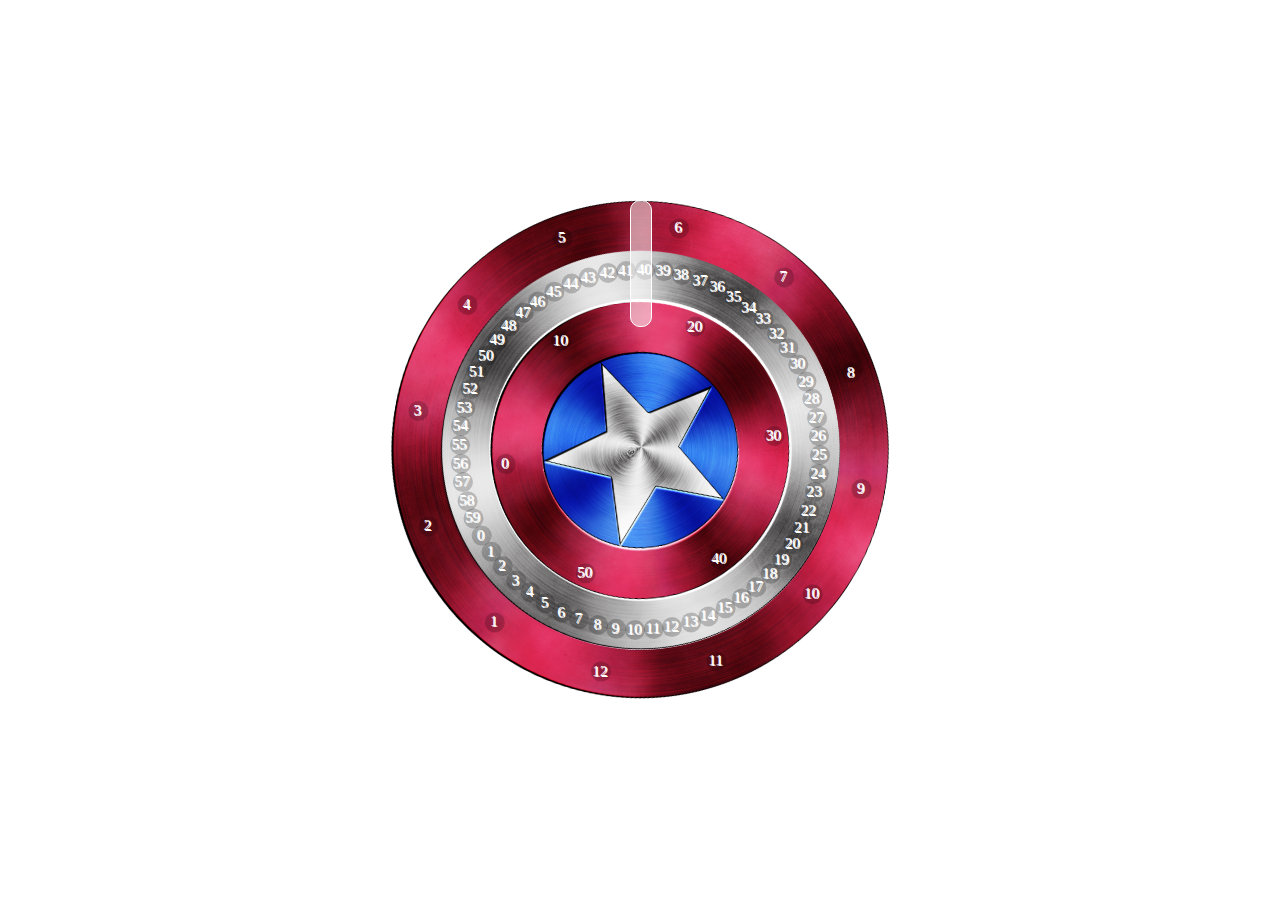
<file: index.html>
<!DOCTYPE html>
<html>
<head lang="en">
    <meta charset="UTF-8">
    <title></title>
    <link rel="stylesheet" href="mycss/clock.css"/>
</head>

<body>
    <div class="container">
        <div class="box">
            <div id="mask" class="" style="display: none">
                <img/>
            </div>
            <div class="displayArea"></div>
            <div class="hour">
                <div class="center">
                </div>
            </div>
            <div class="mins">
                <div class="center">
                </div>
            </div>
            <div class="second">
                <div class="center">
                </div>
            </div>
        </div>
    </div>
    <script src="myapp/jquery-1.11.3.js"></script>
    <script src="myapp/jquery-ui.js"></script>
    <script src="myapp/respond.min.js"></script>
    <script src="myapp/clock.js"></script>
</body>
</html>
</file>
<file: mycss/clock.css>
.hour,
.mins,
.second {
  position: absolute;
  border-radius: 50%;
  top: 50%;
  left: 50%;
}
.center {
  position: absolute;
  top: 50%;
  left: 50%;
}
.center .point {
  color: white;
  position: absolute;
  width: 20px;
  height: 20px;
  font-size: 15.15151515px;
  text-align: center;
  line-height: 20px;
  border-radius: 10px;
  text-shadow: -1px -1px 0 #ffffff;
  background: rgba(0, 0, 0, 0.2);
}
.displayArea {
  position: absolute;
  border-radius: 10px;
  top: 50%;
  left: 50%;
  width: 20px;
  height: 125px;
  border: 1px solid #fff;
  background: rgba(255, 255, 255, 0.5);
  z-index: 3;
  margin-left: -10px;
  margin-top: -250px;
}
.hour {
  width: 500px;
  height: 500px;
  background: url("../img/hour_bg.png") no-repeat;
  background-position: center center;
  background-size: cover;
  z-index: 0;
  margin-left: -250px;
  margin-top: -250px;
}
#mask {
  position: absolute;
  top: 50%;
  left: 50%;
  width: 500px;
  height: 500px;
  background-position: center center;
  background-size: cover;
  z-index: 5;
  margin-left: -250px;
  margin-top: -250px;
  background-color: rgba(255, 255, 255, 0.8);
}
#mask img {
  width: 500px;
}
.mins {
  width: 400px;
  height: 400px;
  background: #a19a94;
  z-index: 1;
  margin-left: -200px;
  margin-top: -200px;
  background: url("../img/min_bg.png") no-repeat;
  background-position: center center;
  background-size: contain;
}
.second {
  width: 300px;
  height: 300px;
  background: #a42034;
  z-index: 2;
  margin-left: -150px;
  margin-top: -150px;
  background: url("../img/sec_bg.png") no-repeat;
  background-position: center center;
  background-size: cover;
}
</file>
